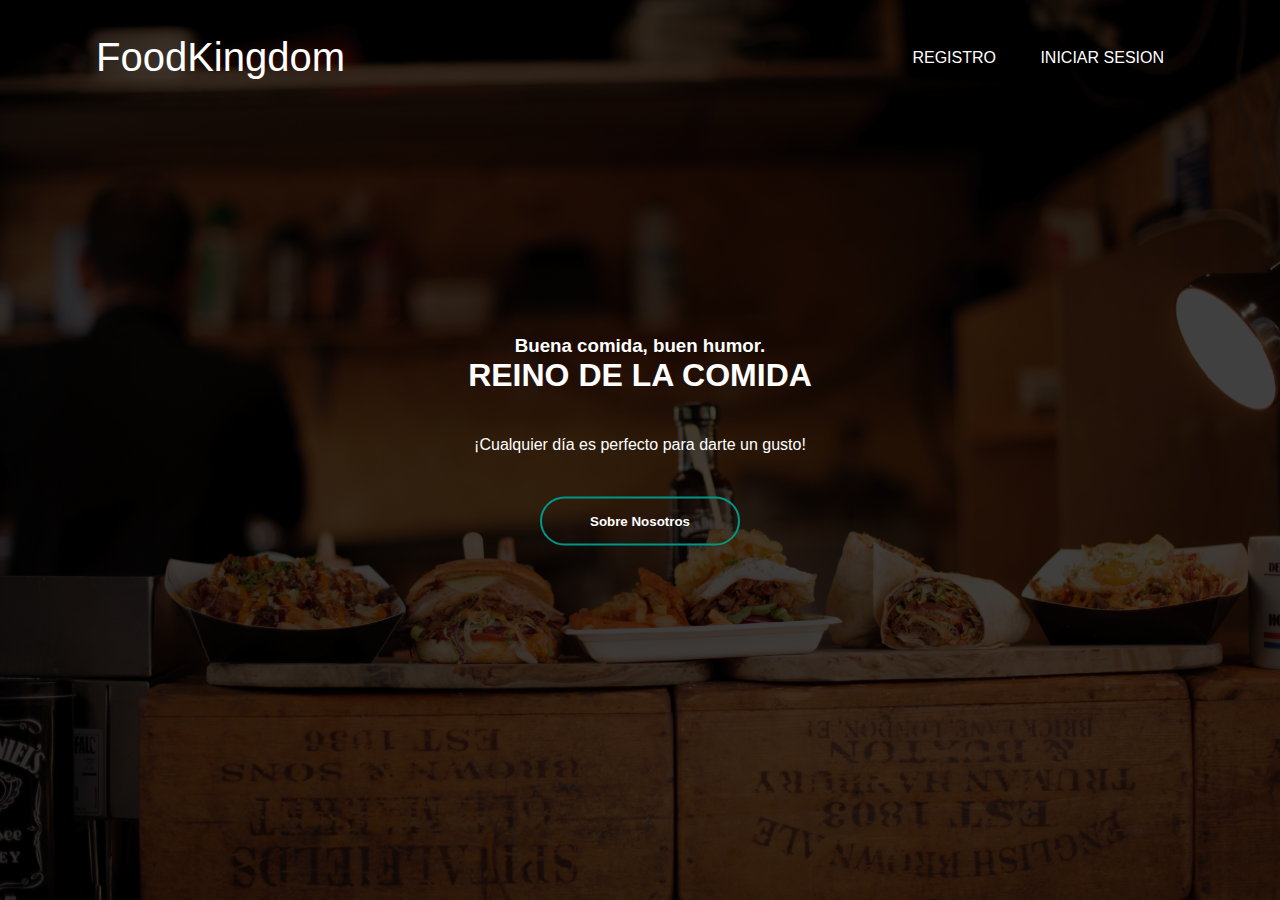
<file: Index.html>
<!DOCTYPE html>
<html lang="es">
<head>
    <meta charset="UTF-8">
    <meta http-equiv="X-UA-Compatible" content="IE=edge">
    <meta name="viewport" content="width=device-width, initial-scale=1.0">
    <title>Pagina de inicio</title>
    <link rel="stylesheet" href="./css/homepage.css">
    <link rel="icon" href="images/icon.png" type="icon">
</head>
<body>
    <div class="banner">
        <div class="navbar">
            <p class="logo">FoodKingdom</p>

            <ul>
                <li><a href="http://localhost/CREAJ/register.php">Registro</a></li>
                <li><a href="http://localhost/CREAJ/login.php">Iniciar sesion</a></li>
            </ul>
        </div>

        <div class="content">
            <h3>Buena comida, buen humor.</h3>
            <h1>REINO DE LA COMIDA</h1>
            <br>
            <p>¡Cualquier día es perfecto para darte un gusto!</p>
            <div>
                <a href="http://localhost/CREAJ/about.php"><button type="button"><span></span> Sobre Nosotros</button></a>
        
  
            </div>
        </div>
    </div> 
</body>
</html>






















<!--
<!DOCTYPE html>
<html lang="en">
<head>
    <meta charset="UTF-8">
    <meta http-equiv="X-UA-Compatible" content="IE=edge">
    <meta name="viewport" content="width=device-width, initial-scale=1.0">

    <title>Index</title>
    <link rel="stylesheet" href="style/homepage.css">
</head>
<body>
    <div class="banner">
        <div class="navar">
            <img src="logo.png" class="logo">
            <ul>
                <li><a href="#"></a>Registrarse</li>
                <li><a href="#"></a>Inicio</li>
            </ul>
        </div>
    </div>
</body>
</html>

-->
</file>
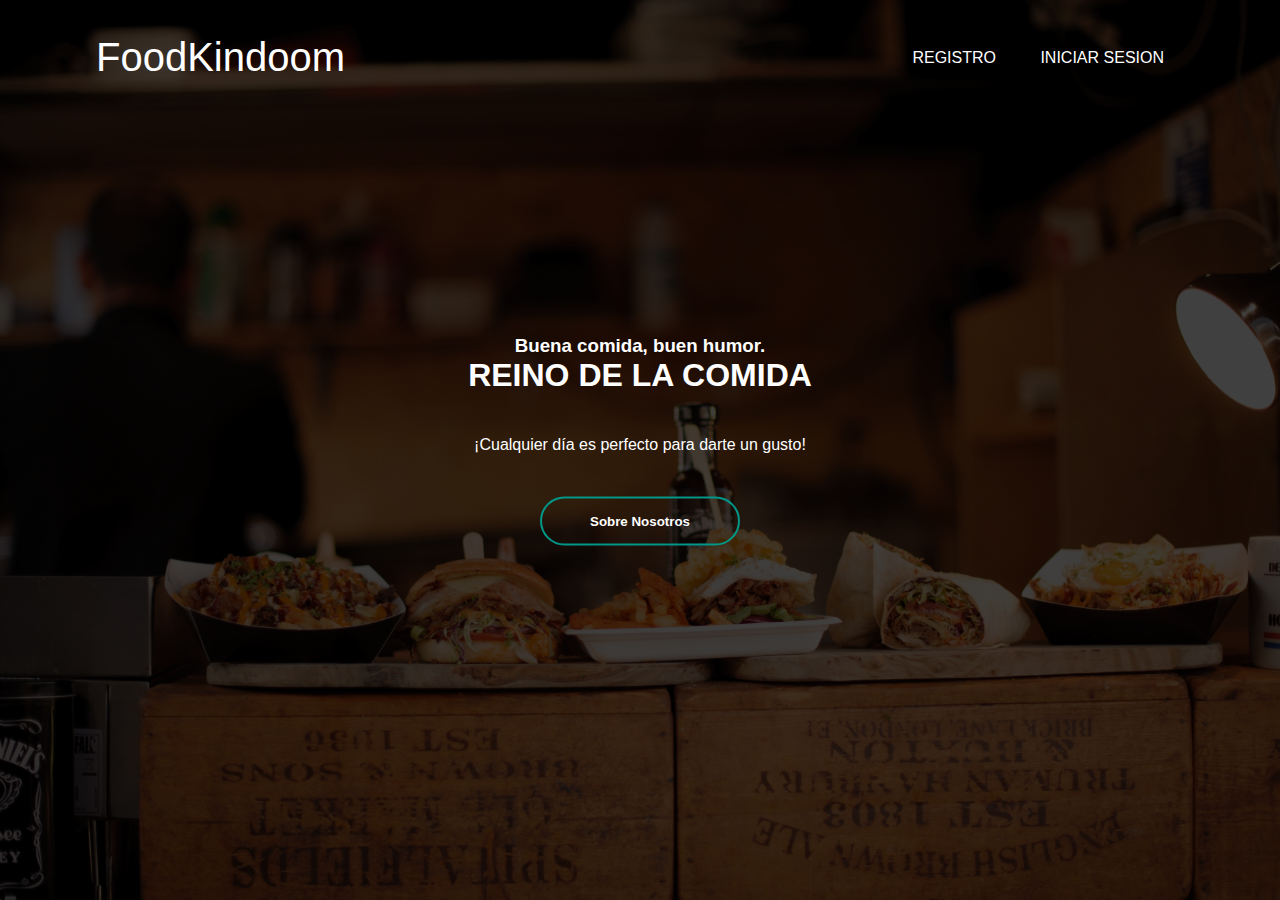
<file: Home page/Index.html>
<!DOCTYPE html>
<html lang="es">
<head>
    <meta charset="UTF-8">
    <meta http-equiv="X-UA-Compatible" content="IE=edge">
    <meta name="viewport" content="width=device-width, initial-scale=1.0">
    <title>Pagina de inicio</title>
    <link rel="stylesheet" href="style/homepage.css">
</head>
<body>
    <div class="banner">
        <div class="navbar">
            <p class="logo">FoodKindoom</p>
            <ul>
                <li><a href="http://localhost/CREAJ/register.php">Registro</a></li>
                <li><a href="http://localhost/CREAJ/login.php">Iniciar sesion</a></li>
            </ul>
        </div>

        <div class="content">
            <h3>Buena comida, buen humor.</h3>
            <h1>REINO DE LA COMIDA</h1>
            <br>
            <p>¡Cualquier día es perfecto para darte un gusto!</p>
            <div>
                <a href="http://localhost/CREAJ/about.php"><button type="button"><span></span> Sobre Nosotros</button></a>
        
  
            </div>
        </div>
    </div> 
</body>
</html>






















<!--
<!DOCTYPE html>
<html lang="en">
<head>
    <meta charset="UTF-8">
    <meta http-equiv="X-UA-Compatible" content="IE=edge">
    <meta name="viewport" content="width=device-width, initial-scale=1.0">

    <title>Index</title>
    <link rel="stylesheet" href="style/homepage.css">
</head>
<body>
    <div class="banner">
        <div class="navar">
            <img src="logo.png" class="logo">
            <ul>
                <li><a href="#"></a>Registrarse</li>
                <li><a href="#"></a>Inicio</li>
            </ul>
        </div>
    </div>
</body>
</html>

-->
</file>
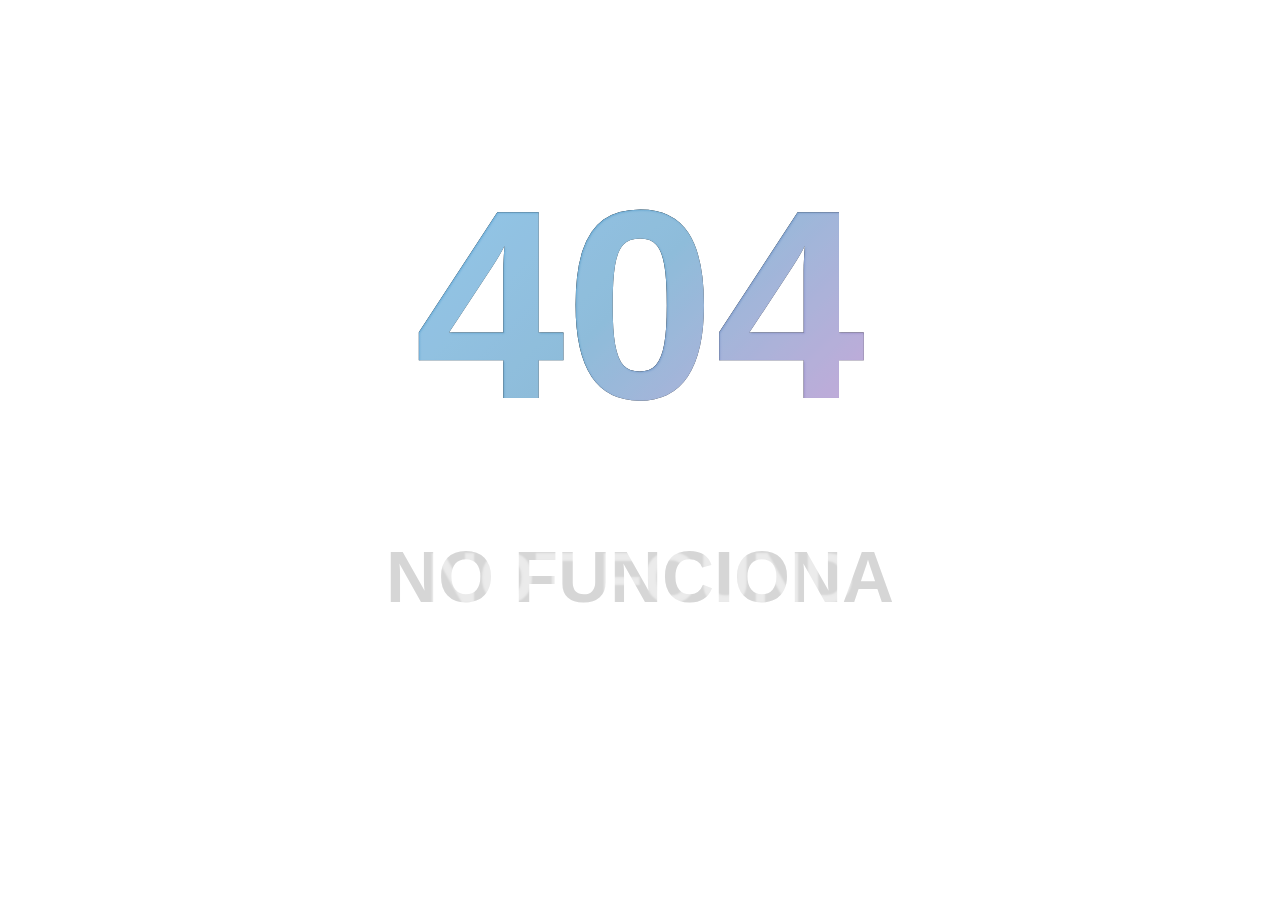
<file: page404.html>
<!DOCTYPE html>
<html lang="en">
<head>
    <meta charset="UTF-8">
    <meta name="viewport" content="width=device-width, initial-scale=1.0">
    <title>404 Error - Animated</title>
    <!-- Styles -->
    <link rel="stylesheet" href="./css/styles.css">
    <link rel="icon" href="images/icon.png" type="icon">
    <!-- Scripts -->
</head>
<body>
    <div class="error-page">
        <div>
          <h1 data-h1="404">404</h1>
          <p data-p="NOT FOUND">NO FUNCIONA</p>

        </div>
      </div>
      <div id="particles-js"></div>
  </div>
</body>
</html>
</file>
<file: css/homepage.css>
*{
    margin: 0;
    padding: 0;
    font-family: sans-serif;
}
.banner{
    width: 100%;
    height: 100vh;
    background-image: linear-gradient(rgba(0,0,0,0.75),rgba(0,0,0,0.75)),url(../images/homepage1.jpg);
    background-size: cover;
    background-position: center;
    
}
.navbar{
    width: 85%;
    margin: auto;
    padding: 35px 0;
    display: flex;
    align-items: center;
    justify-content: space-between;

}
.logo{
    width: 120px;
    cursor: pointer;
}
.navbar ul li{
    list-style: none;
    display: inline-block;
    margin: 0 20px;
    position: relative;
}
.navbar ul li a{
    text-decoration: none;
    color: #fff;
    text-transform: uppercase;
}
.navbar ul li::after{
    content:'';
    height: 3px;
    width: 0%;
    background: #009688;
    position: absolute;
    left: 0;
    bottom: -10px;
    transition: 0.5s;
}
.navbar ul li:hover::after{
    width: 100%;
}
.content{
    width: 100%;
    position:absolute;
    top: 50%;
    transform: translateY(-50%);
    text-align: center;
    color: #fff;
}
content h1{
    font-size: 70px;
    margin-top: 80px;    
}
.content p{
    margin: 20px auto;
    font-weight: 100;    
    line-height: 25px;
}
button{
    width: 200px;
    padding: 15px 0;
    text-align: center;
    margin: 20px 10px;
    border-radius: 25px;
    font-weight: bold;
    border: 2px solid #009688;
    background: transparent;
    color: #fff;
    cursor: pointer;
    position: relative;
    overflow: hidden;
}
span{
    background: #009688;
    height: 100%;
    width: 0;
    border-radius: 25px;
    position: absolute;
    left: 0;
    bottom: 0;
    z-index: -1;
    transition: 0.5s;
}
button:hover span{
    width: 100%;
}
button:hover{
    border: none;
}
.logo{
    font-size: 2.5rem;
    color: white;
    font-family: 'Josefin Sans', sans-serif;
}
</file>
<file: Home page/style/homepage.css>
*{
    margin: 0;
    padding: 0;
    font-family: sans-serif;
}
.banner{
    width: 100%;
    height: 100vh;
    background-image: linear-gradient(rgba(0,0,0,0.75),rgba(0,0,0,0.75)),url(../img/homepage1.jpg);
    background-size: cover;
    background-position: center;
    
}
.navbar{
    width: 85%;
    margin: auto;
    padding: 35px 0;
    display: flex;
    align-items: center;
    justify-content: space-between;

}
.logo{
    width: 120px;
    cursor: pointer;
}
.navbar ul li{
    list-style: none;
    display: inline-block;
    margin: 0 20px;
    position: relative;
}
.navbar ul li a{
    text-decoration: none;
    color: #fff;
    text-transform: uppercase;
}
.navbar ul li::after{
    content:'';
    height: 3px;
    width: 0%;
    background: #009688;
    position: absolute;
    left: 0;
    bottom: -10px;
    transition: 0.5s;
}
.navbar ul li:hover::after{
    width: 100%;
}
.content{
    width: 100%;
    position:absolute;
    top: 50%;
    transform: translateY(-50%);
    text-align: center;
    color: #fff;
}
content h1{
    font-size: 70px;
    margin-top: 80px;    
}
.content p{
    margin: 20px auto;
    font-weight: 100;    
    line-height: 25px;
}
button{
    width: 200px;
    padding: 15px 0;
    text-align: center;
    margin: 20px 10px;
    border-radius: 25px;
    font-weight: bold;
    border: 2px solid #009688;
    background: transparent;
    color: #fff;
    cursor: pointer;
    position: relative;
    overflow: hidden;
}
span{
    background: #009688;
    height: 100%;
    width: 0;
    border-radius: 25px;
    position: absolute;
    left: 0;
    bottom: 0;
    z-index: -1;
    transition: 0.5s;
}
button:hover span{
    width: 100%;
}
button:hover{
    border: none;
}
.logo{
    font-size: 2.5rem;
    color: white;
    font-family: 'Josefin Sans', sans-serif;
}
</file>
<file: css/styles.css>
html, body {
    height: 100%;
    overflow: hidden;
  }
  
  .error-page {
    display: flex;
    align-items: center;
    justify-content: center;
    text-align: center;
    height: 100%;
    font-family: Arial, "Helvetica Neue", Helvetica, sans-serif;
  }
  .error-page h1 {
    font-size: 30vh;
    font-weight: bold;
    position: relative;
    margin: -8vh 0 0;
    padding: 0;
  }
  .error-page h1:after {
    content: attr(data-h1);
    position: absolute;
    top: 0;
    left: 0;
    right: 0;
    color: transparent;
    /* webkit only for graceful degradation to IE */
    background: -webkit-repeating-linear-gradient(-45deg, #71b7e6, #69a6ce, #b98acc, #ee8176, #b98acc, #69a6ce, #9b59b6);
    -webkit-background-clip: text;
    -webkit-text-fill-color: transparent;
    background-size: 400%;
    text-shadow: 1px 1px 2px rgba(255, 255, 255, 0.25);
    animation: animateTextBackground 10s ease-in-out infinite;
  }
  .error-page h1 + p {
    color: #d6d6d6;
    font-size: 8vh;
    font-weight: bold;
    line-height: 10vh;
    max-width: 600px;
    position: relative;
  }
  .error-page h1 + p:after {
    content: attr(data-p);
    position: absolute;
    top: 0;
    left: 0;
    right: 0;
    color: transparent;
    text-shadow: 1px 1px 2px rgba(255, 255, 255, 0.5);
    -webkit-background-clip: text;
    -moz-background-clip: text;
    background-clip: text;
  }
  
  #particles-js {
    position: fixed;
    top: 0;
    right: 0;
    bottom: 0;
    left: 0;
  }
  
  @keyframes animateTextBackground {
    0% {
      background-position: 0 0;
    }
    25% {
      background-position: 100% 0;
    }
    50% {
      background-position: 100% 100%;
    }
    75% {
      background-position: 0 100%;
    }
    100% {
      background-position: 0 0;
    }
  }
  @media (max-width: 767px) {
    .error-page h1 {
      font-size: 32vw;
    }
    .error-page h1 + p {
      font-size: 8vw;
      line-height: 10vw;
      max-width: 70vw;
    }
  }
  a.back {
    position: fixed;
    right: 40px;
    bottom: 40px;
    background: -webkit-repeating-linear-gradient(-45deg, #71b7e6, #69a6ce, #b98acc, #ee8176);
    border-radius: 5px;
    box-shadow: 0 2px 10px rgba(0, 0, 0, 0.2);
    color: #fff;
    font-size: 16px;
    font-weight: bold;
    line-height: 24px;
    padding: 15px 30px;
    text-decoration: none;
    transition: 0.25s all ease-in-out;
  }
  a.back:hover {
    box-shadow: 0 4px 20px rgba(0, 0, 0, 0.4);
  }
</file>
